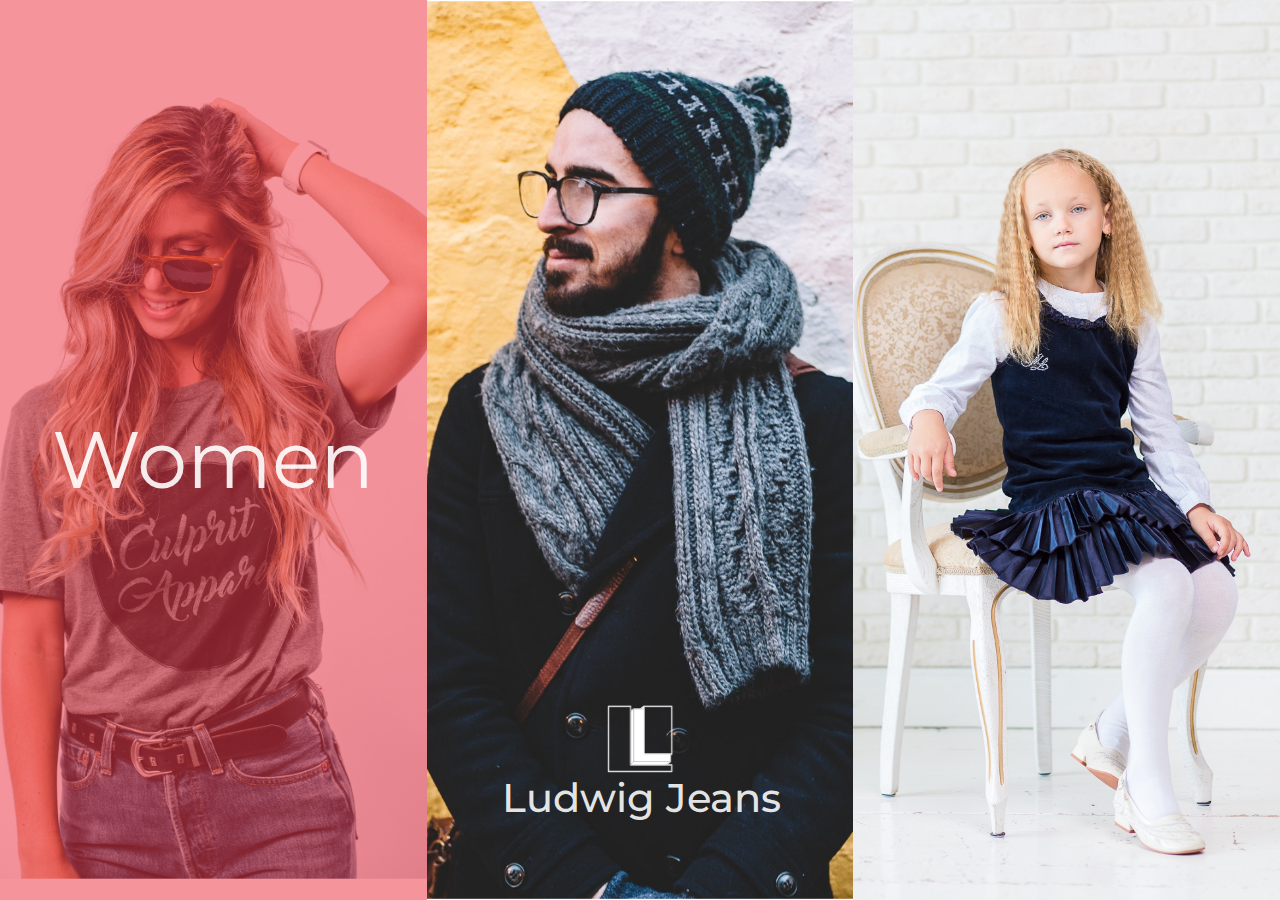
<file: index.html>
<!DOCTYPE html>
<html>
<head>
	<meta charset="utf-8">
	<meta name="viewport" content="width=device-width, initial-scale=1.0, maximum-scale=1.0, shrink-to-fit=no">
	<meta http-equiv="X-UA-Compatible" content="IE=Edge">
	
	<title>Ludwig Jeans</title>

	<!-- favicon -->
	<link rel="icon" type="image/gif/png" href="assets/images/ludwig.PNG">

	<!-- bootstrap css -->
	<link rel="stylesheet" type="text/css" href="assets/css/bootstrap.min.css">

	<!-- external css -->
	<link rel="stylesheet" type="text/css" href="assets/css/style.css">

	<!-- font Awesome -->
	<link rel="stylesheet" href="https://use.fontawesome.com/releases/v5.0.13/css/all.css" integrity="sha384-DNOHZ68U8hZfKXOrtjWvjxusGo9WQnrNx2sqG0tfsghAvtVlRW3tvkXWZh58N9jp" crossorigin="anonymous">

	<!-- animate.css -->
	<link rel="stylesheet" type="text/css" href="assets/css/animate.css">

	<!-- google fonts -->
	<link href="https://fonts.googleapis.com/css?family=Butterfly+Kids|Montserrat" rel="stylesheet">


</head>
<body>
	<div class="container-fluid">
		<div class="row">

			<div class="col-lg-4 col-12" id="women">
				<a href="#" class="label" id="lkwomen">Women</a>
			</div>	

			<div class="col-lg-4 col-12" id="men">
				<a href="men/men.html" class="label" id="lkmen">Men</a>
			</div>	

			<div class="col-lg-4 col-12" id="kids">
				<a href="#" class="label" id="lkkids">Kids</a>
			</div>	
		</div>

		<div class="logo">
			<img class="img-fluid" id="logoimg" src="assets/images/ludwig.PNG">
			<h1>Ludwig Jeans</h1>

		</div>








	</div> <!-- end of container -->















































<!-- external customer js -->




 <!-- jQuery first, then Popper.js, then Bootstrap JS -->
    <script src="https://code.jquery.com/jquery-3.3.1.slim.min.js" integrity="sha384-q8i/X+965DzO0rT7abK41JStQIAqVgRVzpbzo5smXKp4YfRvH+8abtTE1Pi6jizo" crossorigin="anonymous"></script>
    <script src="https://cdnjs.cloudflare.com/ajax/libs/popper.js/1.14.3/umd/popper.min.js" integrity="sha384-ZMP7rVo3mIykV+2+9J3UJ46jBk0WLaUAdn689aCwoqbBJiSnjAK/l8WvCWPIPm49" crossorigin="anonymous"></script>
    <script src="https://stackpath.bootstrapcdn.com/bootstrap/4.1.1/js/bootstrap.min.js" integrity="sha384-smHYKdLADwkXOn1EmN1qk/HfnUcbVRZyYmZ4qpPea6sjB/pTJ0euyQp0Mk8ck+5T" crossorigin="anonymous"></script>


    <!-- external bootstrap js -->
    <script src="assets/js/bootstrap.min.js"></script>
</body>
</html>
</file>
<file: assets/css/style.css>
* {
	padding: 0;
	margin: 0;
	box-sizing: border-box;
}


#women {
	background: url(../images/women.jpg);
	height: 100vh;
	background-size: cover;
	background-position: center;
	padding: 0;
	position: relative;
}

#men {
	background: url(../images/men.jpg);
	height: 100vh;
	background-size: cover;
	background-position: center;
	padding: 0;
	position: relative;
}


#kids {
	background: url(../images/kids.jpg);
	height: 100vh;
	background-size: cover;
	background-position: center;
	padding: 0;

}

.label {
	height: 100%;
	width: 100%; 
	display: block;
	padding-top: 400px;
	text-align: center;
	font-size: 5em;
	font-family: 'Montserrat', sans-serif;
	text-decoration: none;
	color: transparent;
}

#lkwomen:hover {
	background-color: rgba(237,41,57,0.50);
	color: rgba(255,255,255,0.9);
	text-decoration: none;
}

#lkmen:hover {
	background-color: rgba(0,0,0,0.50);
	color: rgba(255,255,255,0.9);
	text-decoration: none;
}

#lkkids:hover {
	background-color: rgba(0,96,255,0.50);
	color: rgba(255,255,255,0.9);
	font-family: 'Butterfly Kids', cursive;
	text-decoration: none;
}

#logoimg {
	height: 70px;
	width: 70px;
	background-color: transparent;

}

.logo {
	font-family: 'Montserrat', sans-serif;
	text-align: center;
	position: absolute;
	bottom: 70px;
	right: 39vw;
}

.logo>h1 {
	color: rgba(255,255,255,0.9);
}


/*mobile*/

@media only screen and (max-width: 450px) {

#women {
	background-position: 30% 30%;
	height: 33.33vh;
}

#lkwomen {
	background-color: rgba(237,41,57,0.20);
	color: rgba(255,255,255,0.9);
	text-decoration: none;
}

#men {
	background-position: 30% 30%;
	height: 33.33vh;
}

#lkmen {
	background-color: rgba(0,0,0,0.2);
	color: rgba(255,255,255,0.9);
	text-decoration: none;
}

#kids {
	background-position: 30% 30%;
	height: 33.33vh;
	
}

#lkkids {
	background-color: rgba(0,96,255,0.10);
	color: rgba(255,255,255,0.9);
	text-decoration: none;
}

#kids>a {
	font-family: 'Butterfly Kids', cursive;
}

.label {
	padding: 20px;
	padding-top: 40px;
	color: white;
	font-family: 'Montserrat', sans-serif;
}

.logo {
	position: absolute;
	bottom: 5vh;
	right: 80vw;
	background-color: gray;
}

#logoimg {
 	height: 3em;
 	width: 3em;
}

.logo>h1 {
	display: none;
}



}


/*tablet*/

@media (min-width: 451px) and (max-width: 768px) {

#women {
	background-position: 30% 30%;
	height: 33.33vh;
}

#lkwomen {
	background-color: rgba(237,41,57,0.20);
	color: rgba(255,255,255,0.9);
	text-decoration: none;
}

#men {
	background-position: 30% 30%;
	height: 33.33vh;
}
#lkmen {
	background-color: rgba(0,0,0,0.2);
	color: rgba(255,255,255,0.9);
	text-decoration: none;
}

#kids {
	background-position: 30% 30%;;
	height: 33.33vh;
	
}

#lkkids {
	background-color: rgba(0,96,255,0.10);
	color: rgba(255,255,255,0.9);
	text-decoration: none;
}

#kids>a {
	font-family: 'Butterfly Kids', cursive;
}

.label {
	padding: 20px;
	padding-top: 90px;
	color: rgba(255,255,255,0.5);
	font-family: 'Montserrat', sans-serif;
}

.logo {
	position: absolute;
	bottom: 5vh;
	right: 85vw;
	background-color: gray;
}

#logoimg {
 	height: 3em;
 	width: 3em;
}

.logo>h1 {
	display: none;
}


}
</file>
